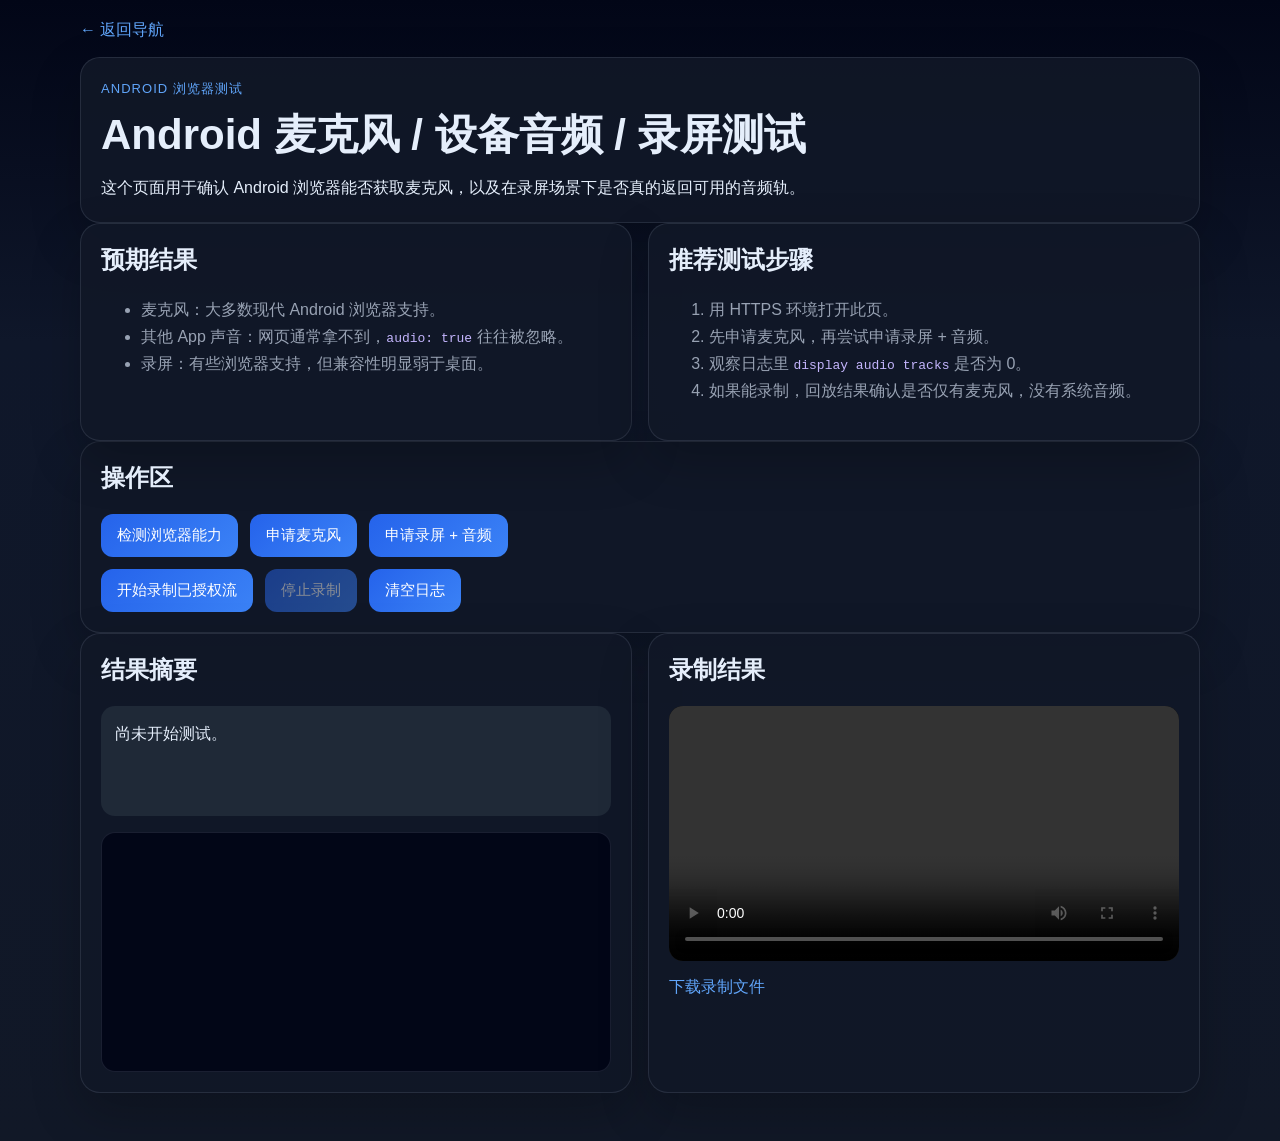
<file: android.html>
<!doctype html>
<html lang="zh-CN">
<head>
  <meta charset="UTF-8" />
  <meta name="viewport" content="width=device-width, initial-scale=1.0" />
  <title>Android 音频能力测试</title>
  <link rel="stylesheet" href="./app.css" />
</head>
<body>
  <main class="shell page" data-platform="android">
    <a class="back" href="./index.html">← 返回导航</a>
    <section class="card hero">
      <p class="eyebrow">Android 浏览器测试</p>
      <h1>Android 麦克风 / 设备音频 / 录屏测试</h1>
      <p>
        这个页面用于确认 Android 浏览器能否获取麦克风，以及在录屏场景下是否真的返回可用的音频轨。
      </p>
    </section>

    <section class="grid two-col">
      <article class="card">
        <h2>预期结果</h2>
        <ul>
          <li>麦克风：大多数现代 Android 浏览器支持。</li>
          <li>其他 App 声音：网页通常拿不到，<code>audio: true</code> 往往被忽略。</li>
          <li>录屏：有些浏览器支持，但兼容性明显弱于桌面。</li>
        </ul>
      </article>
      <article class="card">
        <h2>推荐测试步骤</h2>
        <ol>
          <li>用 HTTPS 环境打开此页。</li>
          <li>先申请麦克风，再尝试申请录屏 + 音频。</li>
          <li>观察日志里 <code>display audio tracks</code> 是否为 0。</li>
          <li>如果能录制，回放结果确认是否仅有麦克风，没有系统音频。</li>
        </ol>
      </article>
    </section>

    <section class="card controls">
      <h2>操作区</h2>
      <div class="button-row">
        <button id="detectBtn">检测浏览器能力</button>
        <button id="micBtn">申请麦克风</button>
        <button id="displayBtn">申请录屏 + 音频</button>
      </div>
      <div class="button-row">
        <button id="recordBtn">开始录制已授权流</button>
        <button id="stopBtn" disabled>停止录制</button>
        <button id="clearBtn">清空日志</button>
      </div>
    </section>

    <section class="grid two-col">
      <article class="card">
        <h2>结果摘要</h2>
        <div id="summary" class="summary">尚未开始测试。</div>
        <pre id="log" class="log"></pre>
      </article>
      <article class="card">
        <h2>录制结果</h2>
        <video id="preview" controls playsinline></video>
        <a id="downloadLink" class="download" download="android-test.webm">下载录制文件</a>
      </article>
    </section>
  </main>
  <script src="./app.js"></script>
</body>
</html>
</file>
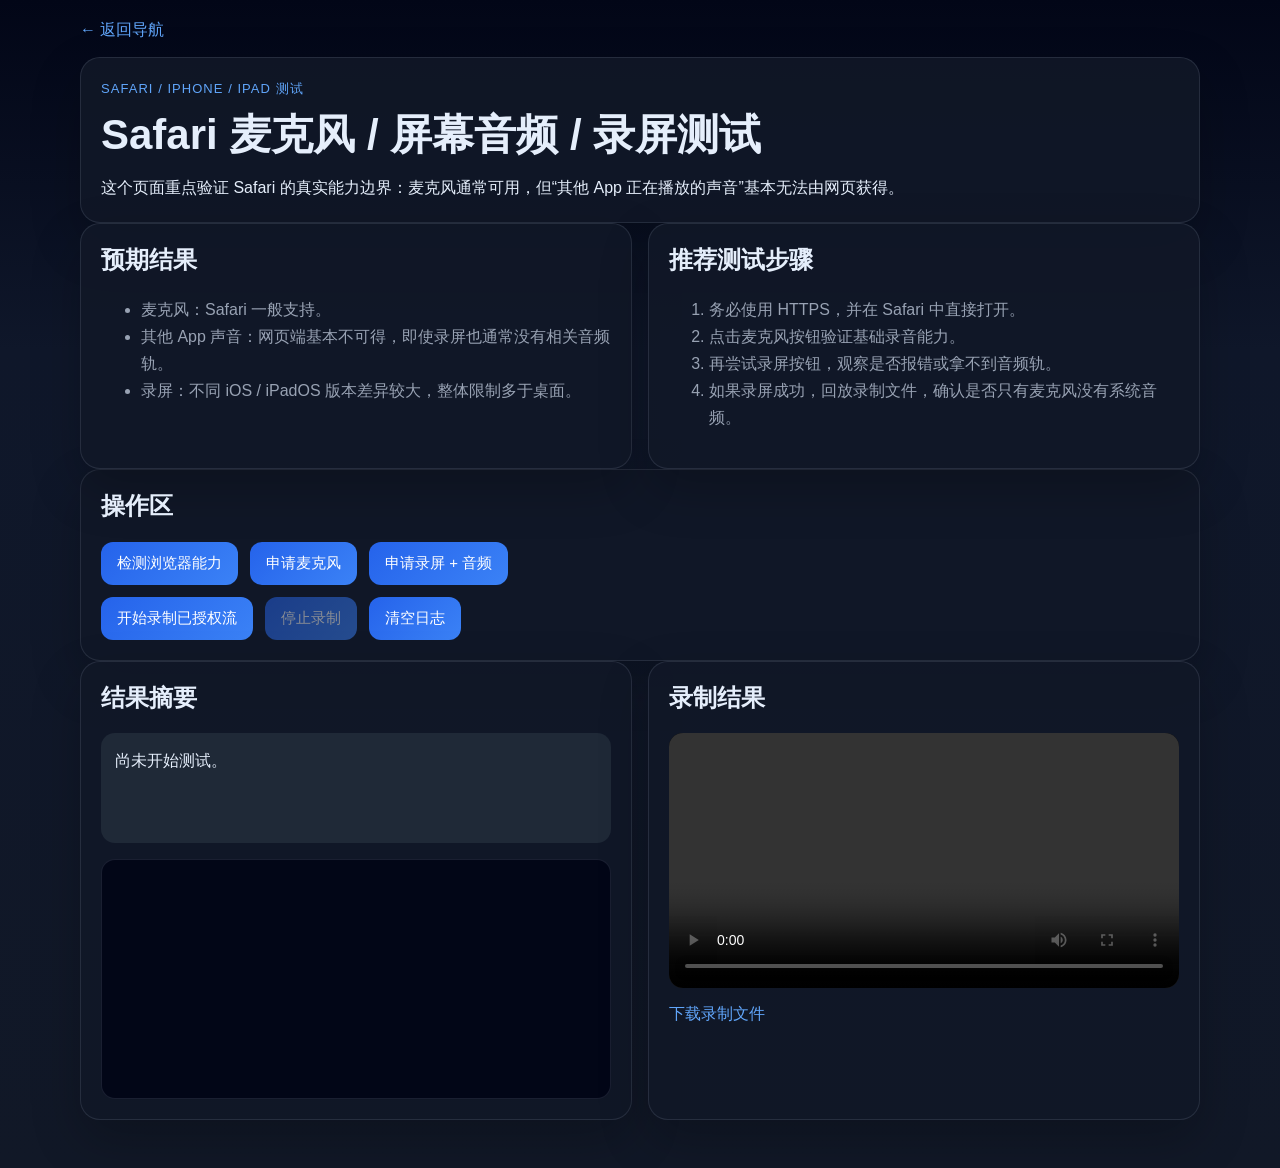
<file: safari.html>
<!doctype html>
<html lang="zh-CN">
<head>
  <meta charset="UTF-8" />
  <meta name="viewport" content="width=device-width, initial-scale=1.0" />
  <title>Safari 音频能力测试</title>
  <link rel="stylesheet" href="./app.css" />
</head>
<body>
  <main class="shell page" data-platform="safari">
    <a class="back" href="./index.html">← 返回导航</a>
    <section class="card hero">
      <p class="eyebrow">Safari / iPhone / iPad 测试</p>
      <h1>Safari 麦克风 / 屏幕音频 / 录屏测试</h1>
      <p>
        这个页面重点验证 Safari 的真实能力边界：麦克风通常可用，但“其他 App 正在播放的声音”基本无法由网页获得。
      </p>
    </section>

    <section class="grid two-col">
      <article class="card">
        <h2>预期结果</h2>
        <ul>
          <li>麦克风：Safari 一般支持。</li>
          <li>其他 App 声音：网页端基本不可得，即使录屏也通常没有相关音频轨。</li>
          <li>录屏：不同 iOS / iPadOS 版本差异较大，整体限制多于桌面。</li>
        </ul>
      </article>
      <article class="card">
        <h2>推荐测试步骤</h2>
        <ol>
          <li>务必使用 HTTPS，并在 Safari 中直接打开。</li>
          <li>点击麦克风按钮验证基础录音能力。</li>
          <li>再尝试录屏按钮，观察是否报错或拿不到音频轨。</li>
          <li>如果录屏成功，回放录制文件，确认是否只有麦克风没有系统音频。</li>
        </ol>
      </article>
    </section>

    <section class="card controls">
      <h2>操作区</h2>
      <div class="button-row">
        <button id="detectBtn">检测浏览器能力</button>
        <button id="micBtn">申请麦克风</button>
        <button id="displayBtn">申请录屏 + 音频</button>
      </div>
      <div class="button-row">
        <button id="recordBtn">开始录制已授权流</button>
        <button id="stopBtn" disabled>停止录制</button>
        <button id="clearBtn">清空日志</button>
      </div>
    </section>

    <section class="grid two-col">
      <article class="card">
        <h2>结果摘要</h2>
        <div id="summary" class="summary">尚未开始测试。</div>
        <pre id="log" class="log"></pre>
      </article>
      <article class="card">
        <h2>录制结果</h2>
        <video id="preview" controls playsinline></video>
        <a id="downloadLink" class="download" download="safari-test.webm">下载录制文件</a>
      </article>
    </section>
  </main>
  <script src="./app.js"></script>
</body>
</html>
</file>
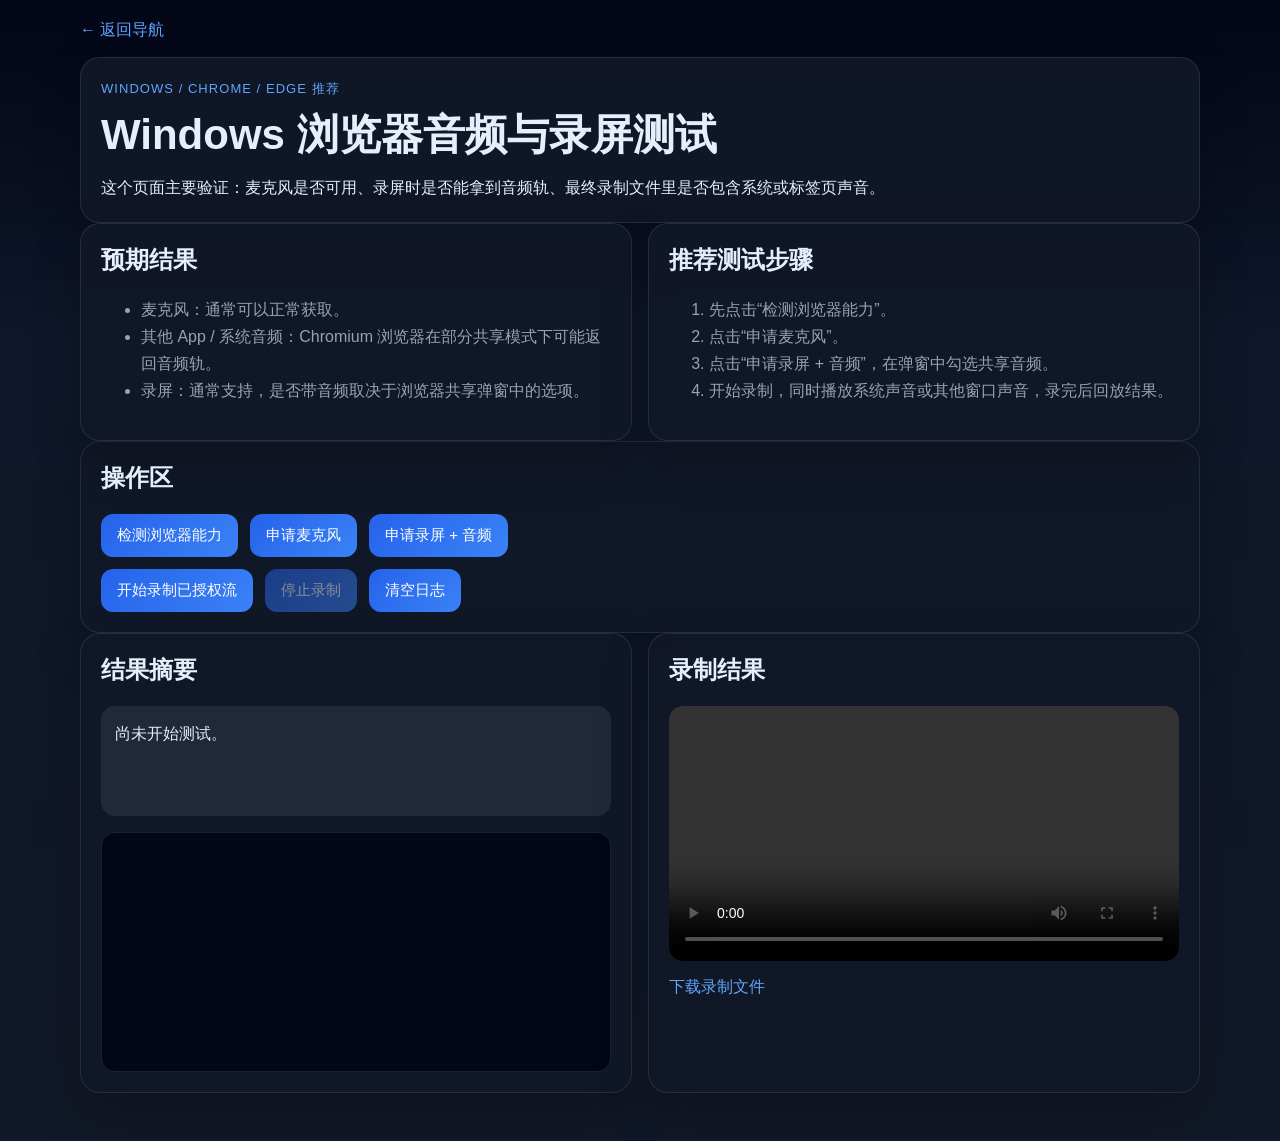
<file: windows.html>
<!doctype html>
<html lang="zh-CN">
<head>
  <meta charset="UTF-8" />
  <meta name="viewport" content="width=device-width, initial-scale=1.0" />
  <title>Windows 音频能力测试</title>
  <link rel="stylesheet" href="./app.css" />
</head>
<body>
  <main class="shell page" data-platform="windows">
    <a class="back" href="./index.html">← 返回导航</a>
    <section class="card hero">
      <p class="eyebrow">Windows / Chrome / Edge 推荐</p>
      <h1>Windows 浏览器音频与录屏测试</h1>
      <p>
        这个页面主要验证：麦克风是否可用、录屏时是否能拿到音频轨、最终录制文件里是否包含系统或标签页声音。
      </p>
    </section>

    <section class="grid two-col">
      <article class="card">
        <h2>预期结果</h2>
        <ul>
          <li>麦克风：通常可以正常获取。</li>
          <li>其他 App / 系统音频：Chromium 浏览器在部分共享模式下可能返回音频轨。</li>
          <li>录屏：通常支持，是否带音频取决于浏览器共享弹窗中的选项。</li>
        </ul>
      </article>
      <article class="card">
        <h2>推荐测试步骤</h2>
        <ol>
          <li>先点击“检测浏览器能力”。</li>
          <li>点击“申请麦克风”。</li>
          <li>点击“申请录屏 + 音频”，在弹窗中勾选共享音频。</li>
          <li>开始录制，同时播放系统声音或其他窗口声音，录完后回放结果。</li>
        </ol>
      </article>
    </section>

    <section class="card controls">
      <h2>操作区</h2>
      <div class="button-row">
        <button id="detectBtn">检测浏览器能力</button>
        <button id="micBtn">申请麦克风</button>
        <button id="displayBtn">申请录屏 + 音频</button>
      </div>
      <div class="button-row">
        <button id="recordBtn">开始录制已授权流</button>
        <button id="stopBtn" disabled>停止录制</button>
        <button id="clearBtn">清空日志</button>
      </div>
    </section>

    <section class="grid two-col">
      <article class="card">
        <h2>结果摘要</h2>
        <div id="summary" class="summary">尚未开始测试。</div>
        <pre id="log" class="log"></pre>
      </article>
      <article class="card">
        <h2>录制结果</h2>
        <video id="preview" controls playsinline></video>
        <a id="downloadLink" class="download" download="windows-test.webm">下载录制文件</a>
      </article>
    </section>
  </main>
  <script src="./app.js"></script>
</body>
</html>
</file>
<file: app.css>
:root {
  color-scheme: dark;
  --bg: #0f172a;
  --panel: #111827;
  --panel-2: #1f2937;
  --text: #e5eefb;
  --muted: #98a2b3;
  --accent: #60a5fa;
  --good: #34d399;
  --warn: #fbbf24;
  --bad: #f87171;
}
* { box-sizing: border-box; }
body {
  margin: 0;
  font-family: Inter, "PingFang SC", "Microsoft YaHei", sans-serif;
  background: linear-gradient(180deg, #020617, #0f172a 30%, #111827);
  color: var(--text);
}
a { color: var(--accent); text-decoration: none; }
code { color: #c4b5fd; }
.shell {
  width: min(1120px, calc(100% - 32px));
  margin: 0 auto;
  padding: 24px 0 48px;
}
.page { padding-top: 20px; }
.back, .download {
  display: inline-block;
  margin-bottom: 16px;
}
.grid {
  display: grid;
  gap: 16px;
}
.links, .two-col {
  grid-template-columns: repeat(auto-fit, minmax(280px, 1fr));
}
.card {
  background: rgba(17, 24, 39, 0.9);
  border: 1px solid rgba(148, 163, 184, 0.16);
  border-radius: 20px;
  padding: 20px;
  box-shadow: 0 20px 50px rgba(0, 0, 0, 0.22);
}
.hero h1 { margin: 8px 0 12px; font-size: clamp(28px, 4vw, 42px); }
.hero p { margin: 0; line-height: 1.65; }
.eyebrow {
  margin: 0;
  color: var(--accent);
  text-transform: uppercase;
  letter-spacing: 0.08em;
  font-size: 13px;
}
.link-card { transition: transform 0.2s ease, border-color 0.2s ease; }
.link-card:hover { transform: translateY(-2px); border-color: rgba(96, 165, 250, 0.55); }
.hint, li, ol, ul { color: var(--muted); line-height: 1.7; }
.controls h2, .card h2 { margin-top: 0; }
.button-row {
  display: flex;
  flex-wrap: wrap;
  gap: 12px;
  margin-top: 12px;
}
button {
  border: 0;
  border-radius: 12px;
  padding: 12px 16px;
  background: linear-gradient(135deg, #2563eb, #3b82f6);
  color: white;
  font-size: 15px;
  cursor: pointer;
}
button:disabled {
  opacity: 0.5;
  cursor: not-allowed;
}
.summary {
  padding: 14px;
  border-radius: 14px;
  background: var(--panel-2);
  line-height: 1.7;
  min-height: 110px;
}
.log {
  margin: 16px 0 0;
  padding: 14px;
  min-height: 240px;
  max-height: 420px;
  overflow: auto;
  border-radius: 14px;
  background: #020617;
  border: 1px solid rgba(148, 163, 184, 0.16);
  color: #cbd5e1;
  white-space: pre-wrap;
}
video {
  width: 100%;
  min-height: 220px;
  margin-bottom: 12px;
  border-radius: 14px;
  background: black;
}
.status-good { color: var(--good); }
.status-warn { color: var(--warn); }
.status-bad { color: var(--bad); }
@media (max-width: 640px) {
  .shell { width: min(100% - 20px, 1120px); }
  .card { padding: 16px; border-radius: 16px; }
  button { width: 100%; }
}
</file>
